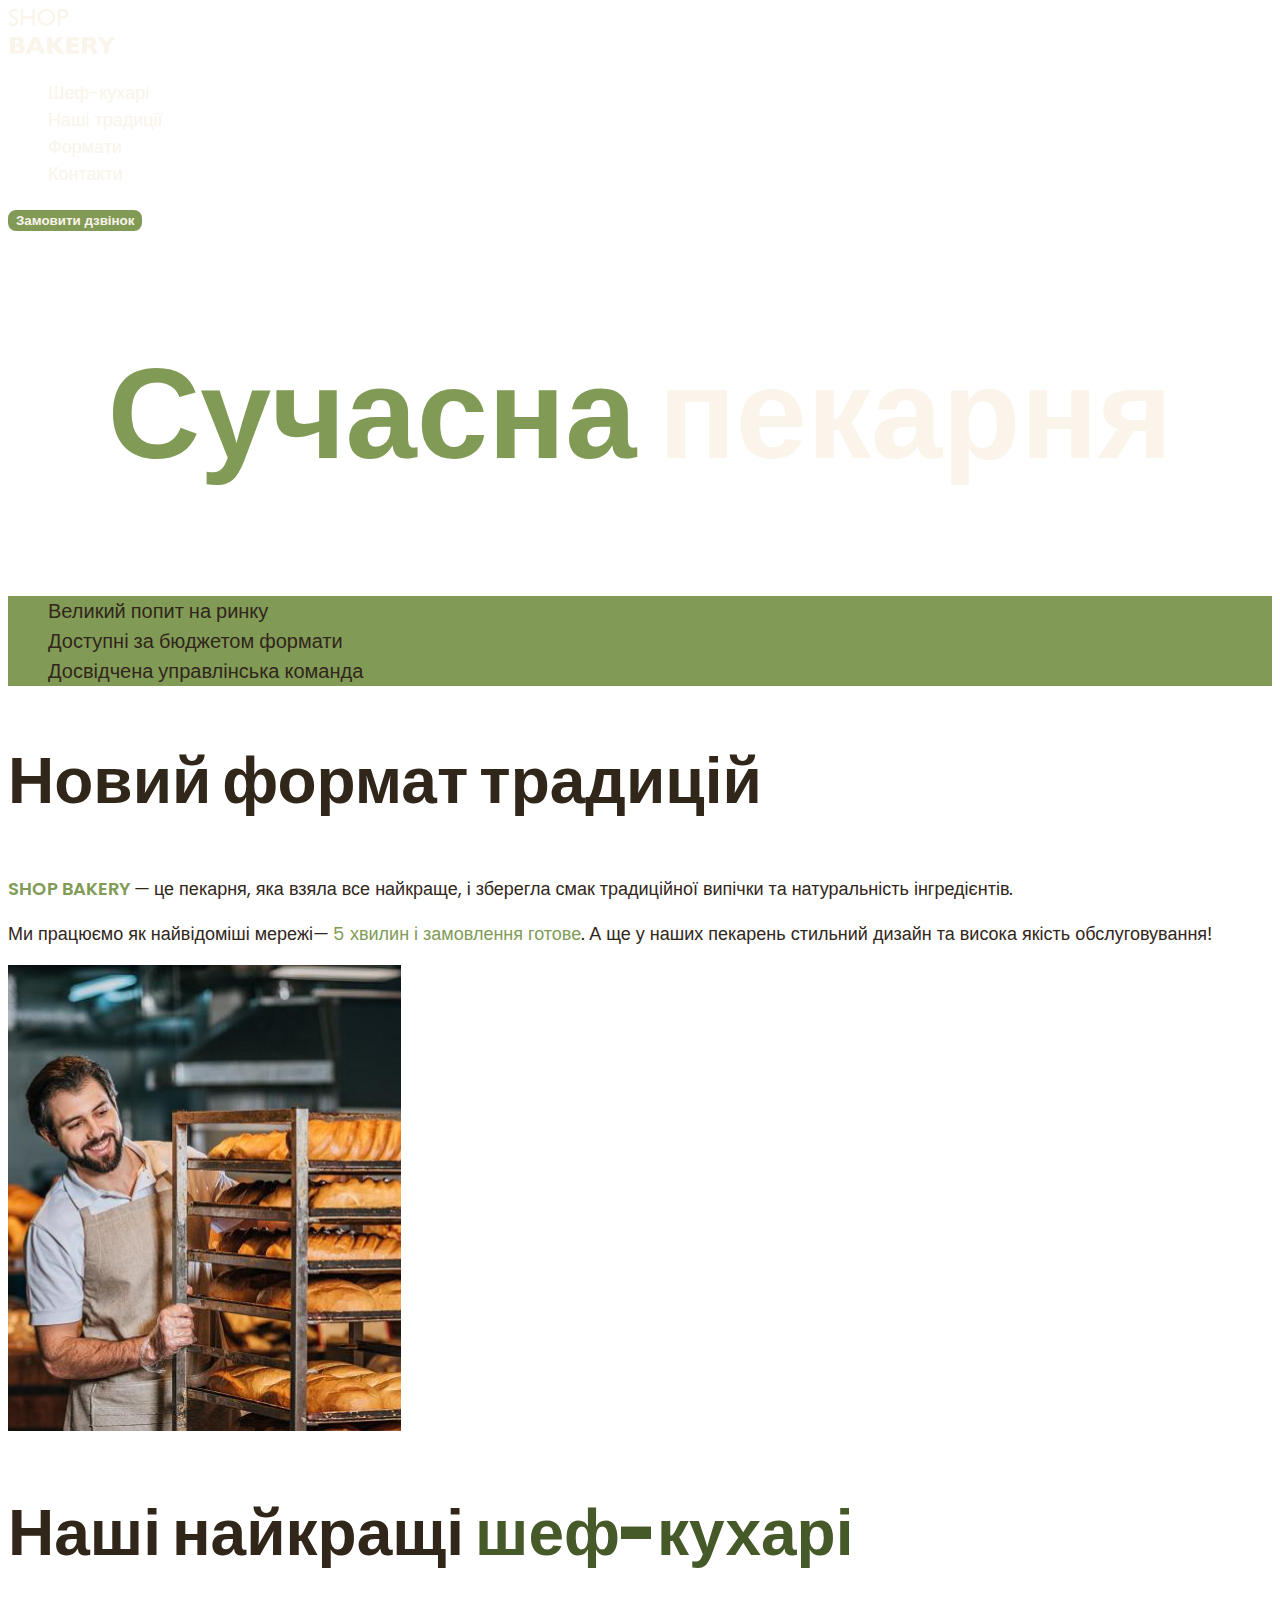
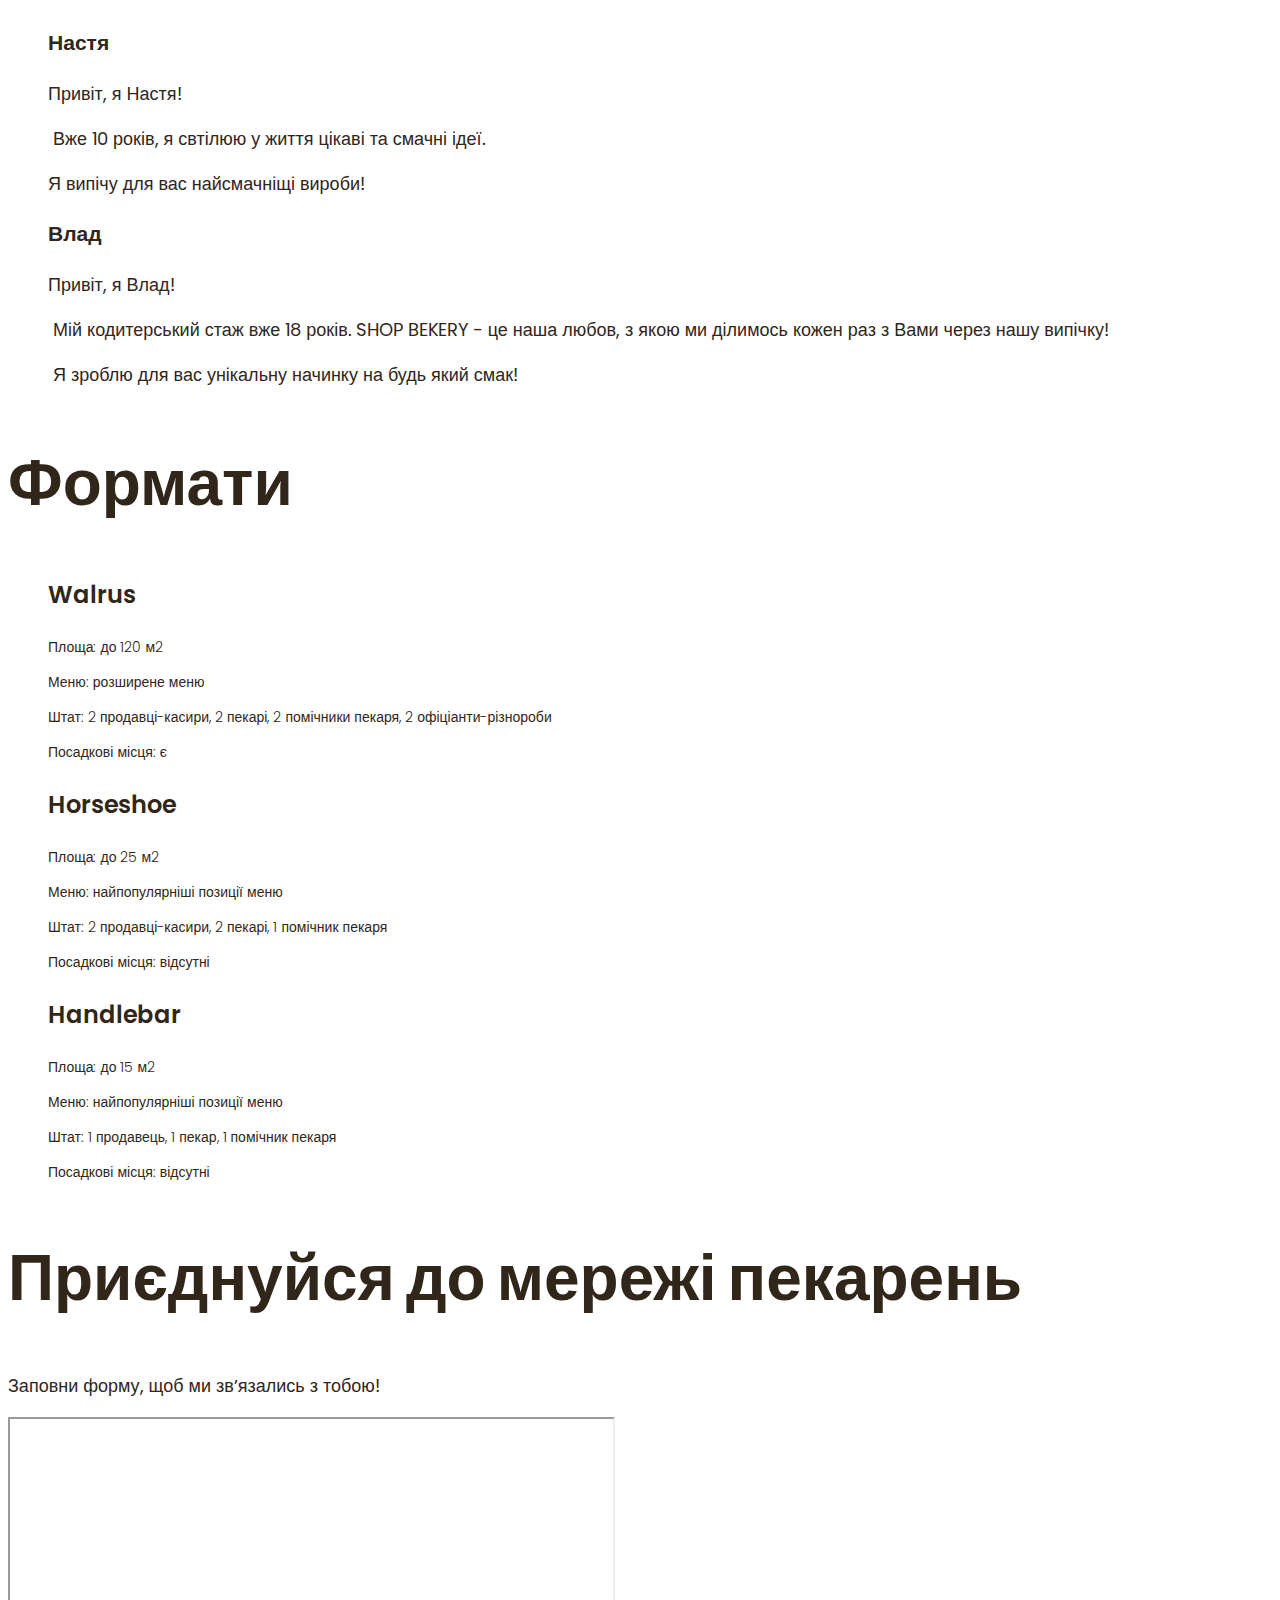
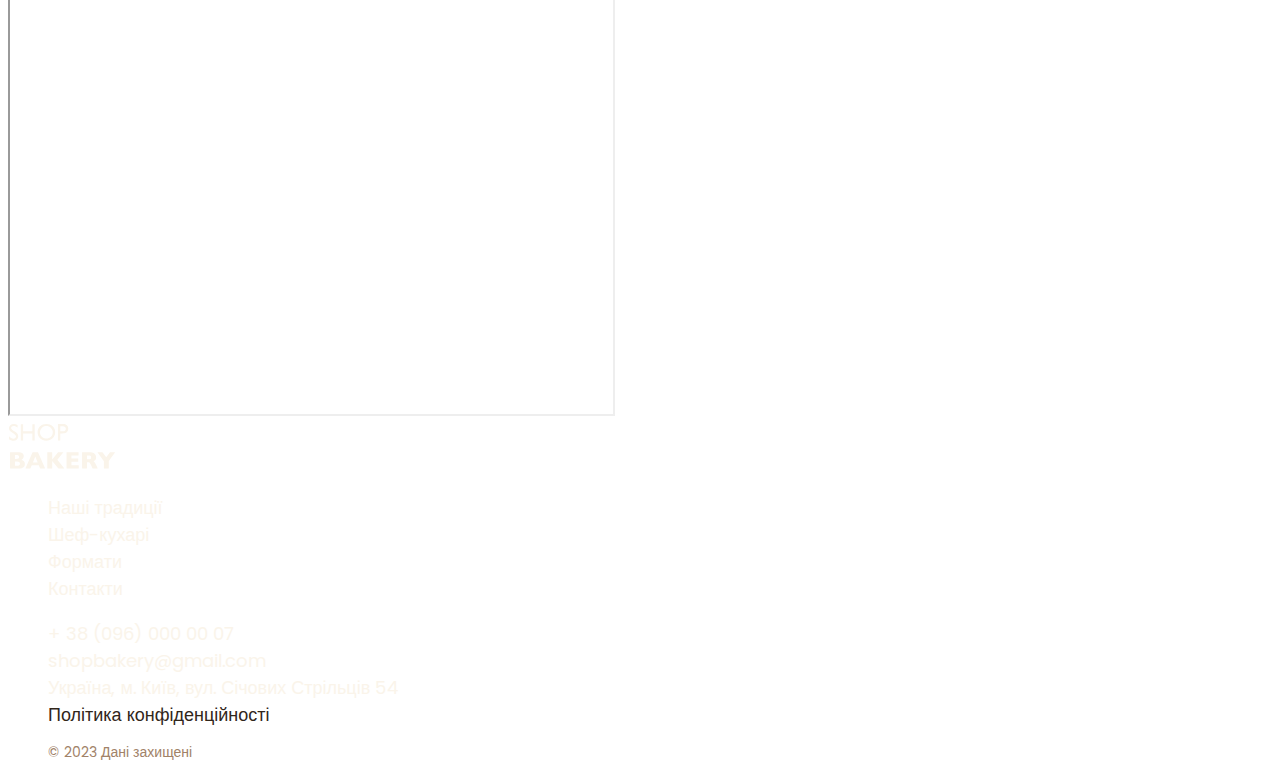
<file: index.html>
<!DOCTYPE html>
<html lang="uk">
  <head>
    <meta charset="UTF-8" />
    <meta name="viewport" content="width=device-width, initial-scale=1.0" />
    <title>Document</title>

    <link rel="stylesheet" href="./css/styles.css" />
  </head>
  <body>
    <header>
      <nav>
        <a href="./index.html">
          <img src="./images/logo.svg" alt="логотип сучасної прекарні" />
        </a>
        <ul>
          <li><a class="linc" href="#chef-section">Шеф-кухарі</a></li>
          <li><a class="linc" href="#traditions-section">Наші традиції</a></li>
          <li><a class="linc" href="#formats-section">Формати</a></li>
          <li><a class="linc" href="#contact-section">Контакти</a></li>
        </ul>
      </nav>
      <button class="button" type="button">Замовити дзвінок</button>
    </header>
    <main>
      <section>
        <h1 class="hero-title"><span class="accent">Сучасна</span> пекарня</h1>
        <link rel="preconnect" href="https://fonts.googleapis.com">
<link rel="preconnect" href="https://fonts.gstatic.com" crossorigin>
<link href="https://fonts.googleapis.com/css2?family=Poppins:wght@300;400;600;900&display=swap" rel="stylesheet">
      </section>
      <section id="traditions-section">
        <ul class="adventeges-list">
          <li class="adventeges-item">Великий попит на ринку</li>
          <li class="adventeges-item">Доступні за бюджетом формати</li>
          <li class="adventeges-item">Досвідчена управлінська команда</li>
        </ul>       
        <h2 class="section-title">Новий формат традицій</h2>
        <p class="traditions-text"> 
          <span class="breand uppercase">shop bakery </span> — це пекарня, яка взяла все найкраще, і
          зберегла смак традиційної випічки та натуральність інгредієнтів.
        </p>
        <p class="traditions-text">
          Ми працюємо як найвідоміші мережі—
          <span class="breand">5 хвилин і замовлення готове</span>. А ще у наших пекарень
          стильний дизайн та висока якість обслуговування!
        </p>
        <img src="./images/chef.jpg" alt="кухар давить либу на батони" />
      </section>
      <section id="chef-section">
        <h2 class="section-title">
          Наші найкращі <span class="accent">шеф-кухарі</span>
        </h2>
        <article>
          <ul>
            <li>
              <h3 class="chef-ttle">Настя</h3>
              <p>Привіт, я Настя!</p>
              <p> Вже 10 років, я свтілюю у життя цікаві та смачні ідеї.</p>
              <p>Я випічу для вас найсмачніщі вироби!</p>
            </li>
            <li>
              <h3 class="chef-ttle">Влад</h3>
              <p>Привіт, я Влад!</p>
              <p>
                 Мій кодитерський стаж вже 18 років. SHOP BEKERY - це наша
                любов, з якою ми ділимось кожен раз з Вами через нашу випічку!
              </p>
              <p> Я зроблю для вас унікальну начинку на будь який смак!</p>
            </li>
          </ul>
        </article>
        <article></article>
      </section>
      <section id="formats-section">
        <h2 class="section-title">Формати</h2>
        <ul>
          <li>
            <article>
              <h3 class="format-title">Walrus</h3>
              <div class="format-text"> <p class="format-text">Площа: до 120 м2</p>
                <p>Меню: розширене меню </p>
                <p>Штат: 2 продавці-касири, 2 пекарі, 2 помічники пекаря, 2 офіціанти-різнороби</p>
                <p> Посадкові місця: є</p>
              </div>
               
            </article>
          </li>
          <li>
            <article>
              <h3 class="format-title">Horseshoe</h3>
              <div class="format-text">
                <p>Площа: до 25 м2</p>
                <p>Меню: найпопулярніші позиції меню</p>
                <p>Штат: 2 продавці-касири, 2 пекарі, 1 помічник пекаря</p>
                <p>Посадкові місця: відсутні</p>
              </div>
              
            </article>
          </li>
          <li>
            <article>
              <h3 class="format-title">Handlebar</h3>
              <div class="format-text">
                <p>Площа: до 15 м2</p>
                <p>Меню: найпопулярніші позиції меню </p>
                <p>Штат: 1 продавець, 1 пекар, 1 помічник пекаря</p>
                <p> Посадкові місця: відсутні</p>
              </div>
            </article>
          </li>
        </ul>
      </section>
      <section id="contact-section">
        <h2 class="section-title">Приєднуйся до мережі пекарень</h2>
        <p>Заповни форму, щоб ми звʼязались з тобою!</p>
        <iframe
          src="https://www.google.com/maps/embed?pb=!1m18!1m12!1m3!1d2540.1640546568124!2d30.488658576870407!3d50.45666967159334!2m3!1f0!2f0!3f0!3m2!1i1024!2i768!4f13.1!3m3!1m2!1s0x40d4ce637bfe1717%3A0x5370c2254ad1b952!2sSichovykh%20Striltsiv%20St%2C%2054%2C%20Kyiv%2C%2002000!5e0!3m2!1sen!2sua!4v1700077488259!5m2!1sen!2sua"
          width="603"
          height="595"
          allowfullscreen=""
          loading="lazy"
          referrerpolicy="no-referrer-when-downgrade"
        ></iframe>
      </section>
    </main>
    <footer>
      <nav>
        <a href="#">
          <img src="./images/logo.svg" alt="логотип сучасної прекарні" />
        </a>

        <ul>
          <li><aa class="linc" href="#">Наші традиції</a></li>
          <li><aa class="linc" href="#">Шеф-кухарі</a></li>
          <li><aa class="linc" href="#">Формати</a></li>
          <li><aa class="linc" href="#">Контакти</a></li>
        </ul>
        <address>
          <ul>
            <li><a class="adress linc" href="tel:+380960000007">+ 38 (096) 000 00 07</a></li>
            <li><a class="adress linc" href="mailto:shopbakery@gmail.com">shopbakery@gmail.com</a></li>
            <li><a class="adress linc" href="https://maps.app.goo.gl/fuZfaJm1JdVNtvYp9"
                  target="_blank"
                >Україна, м. Київ, вул. Січових Стрільців 54</a></li>
            <li><a href="#">
                <!--facebook--> </a></li>
            <li><a href="#">
                <!--insta--></a></li>
            <li><a class="adress-linc" chref="#" target="_blank">Політика конфіденційності</a>
              <p class="adress-copyright">&copy; 2023 Дані захищені</p>
            </li>
          </ul>
        </address>
      </nav>
    </footer>
  </body>
</html>
</file>
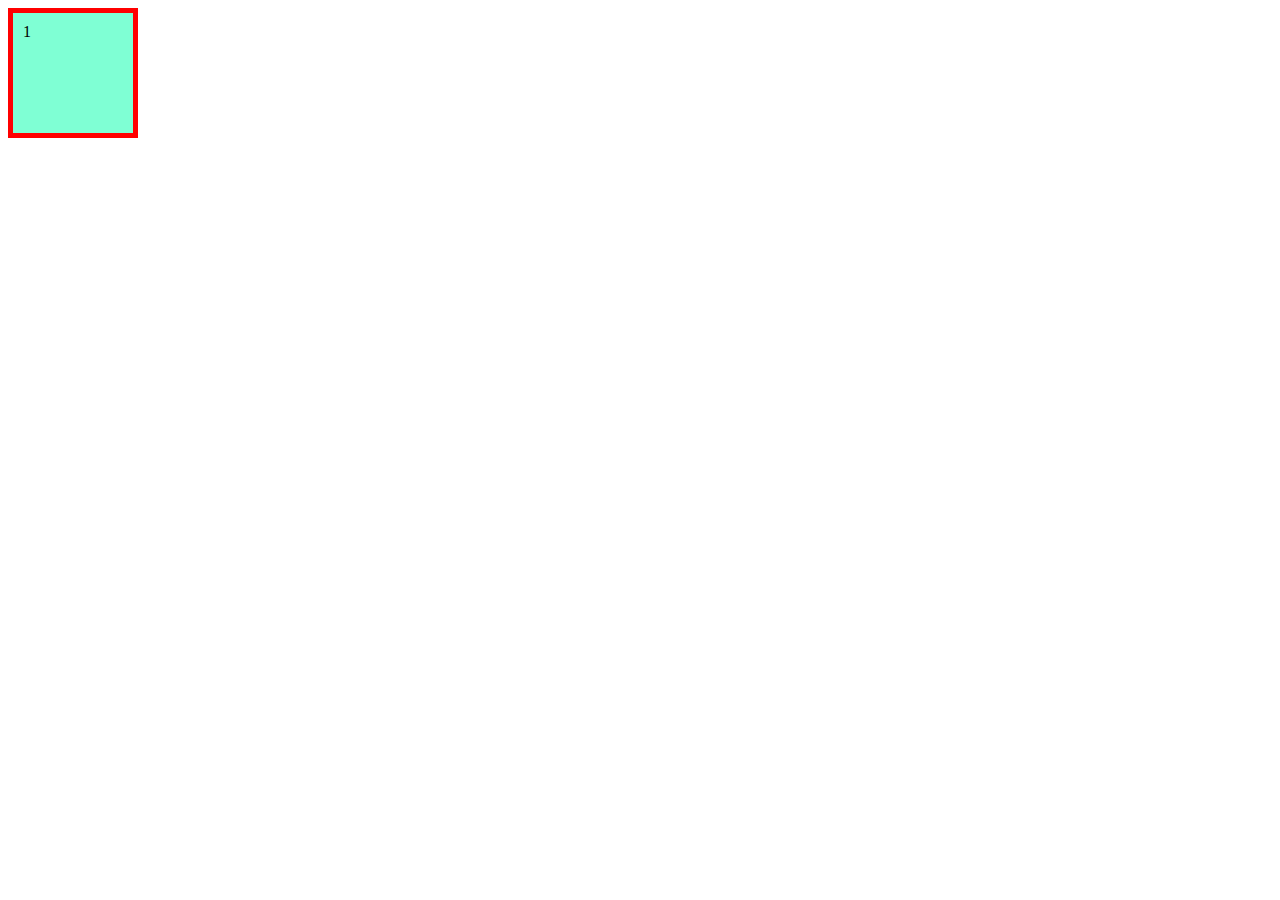
<file: test.html>
<!DOCTYPE html>
<html lang="en">
<head>
    <meta charset="UTF-8">
    <meta name="viewport" content="width=device-width, initial-scale=1.0">
    <title>test</title>
    <link rel="stylesheet" href="./css/test.css">
</head>
<body><div class="box">
    1
</div>
    
</body>
</html>
</file>
<file: css/styles.css>
@font-face {
    font-family: 'Poppins';
    font-style: normal;
    font-weight: 300;
    font-display: swap; 
    src: url('../fonts/poppins-v20-latin-300.woff2') format('woff2'); 
  }
  
  @font-face {
    font-display: swap; 
    font-style: normal;
    font-weight: 400;
    src: url('../fonts/poppins-v20-latin-regular.woff2') format('woff2');
}

  @font-face {
    font-display: swap; 
    font-family: 'Poppins';
    font-style: normal;
    font-weight: 600;
    src: url('../fonts/poppins-v20-latin-600.woff2') format('woff2'); 
  }

  @font-face {
    font-display: swap; 
    font-family: 'Poppins';
    font-style: normal;
    font-weight: 900;
    src: url('../fonts/poppins-v20-latin-900.woff2') format('woff2');
  }



:root{
    --color-breand:#819B57;
    --color-primary-light:#FAF4EA;
    --color-primary-dark:#31261a;
    --color-breand-dark:#465929;
}

body {
color: var(--color-primary-dark);
font-family: Poppins,sans-serif ;
font-size: 18px;
font-weight: 400;
line-height: 1.5;}


address{
    font-style: normal;
}
 

ul{list-style-type: none;
}
/* Button*/
.button {
    color: var(--color-primary-light);
    font-weight: 600;
    background-color:var(--color-breand);
    border: 2px solid var(--color-breand);
border-radius: 8px;
}

.button:hover{
    color: var(--color-breand-dark);
    background-color: transparent;
}
.button {
cursor: pointer;
}
   
/*linc*/
.linc{
    color: var(--color-primary-light);
    text-decoration: none;
    font-weight: 400;
       
}

.linc:hover{
color: var(--color-breand);
font-weight: 600;
}

/* hero section */
.hero-title{
    color: var(--color-primary-light);
    text-align: center;
    font-size: 128px;
    font-weight: 900;
}

.hero-title .accent{
    color: var(--color-breand);
   
}
      
.adventeges-list{
    background-color: var(--color-breand);
}
.adventeges-item{
    font-size: 20px;
    font-weight: 300;
}
.section-title .accent{
    color: var(--color-breand-dark);}


.section-title{ font-size: 64px;
    font-weight: 900;
    line-height: 1.3;}


/*chef title*/
.chef-title{
font-weight: 600;
font-size: 400;
}


/* traditions text*/
.traditions-text .breand {
    color: var(--color-breand);
}
.traditions-text .uppercase {
    color: var(--color-breand);
    text-transform: uppercase;
    font-weight: 600;
}
/*format-title*/

.format-title{
    font-weight: 600;
    font-size: 24px;
}
.format-text{
    font-weight: 300;
    font-size: 14px;
}
/* Footer*/
.adress-link{
color: var(--color-primary-light);
font-size: 16px;
font-weight: 300;
text-decoration: none;
}
.adress-link:hover {
    color:var(--color-breand);
    font-size: 16px;
    font-weight: 300;
    }
.adress-copyright {
    color: #A18268;
    font-size: 14px;
}
</file>
<file: css/test.css>
.box {
    height: 100px;
    width: 100px;
    background-color: aquamarine;
    padding: 10px;
    border: 5px solid red;
}
</file>
